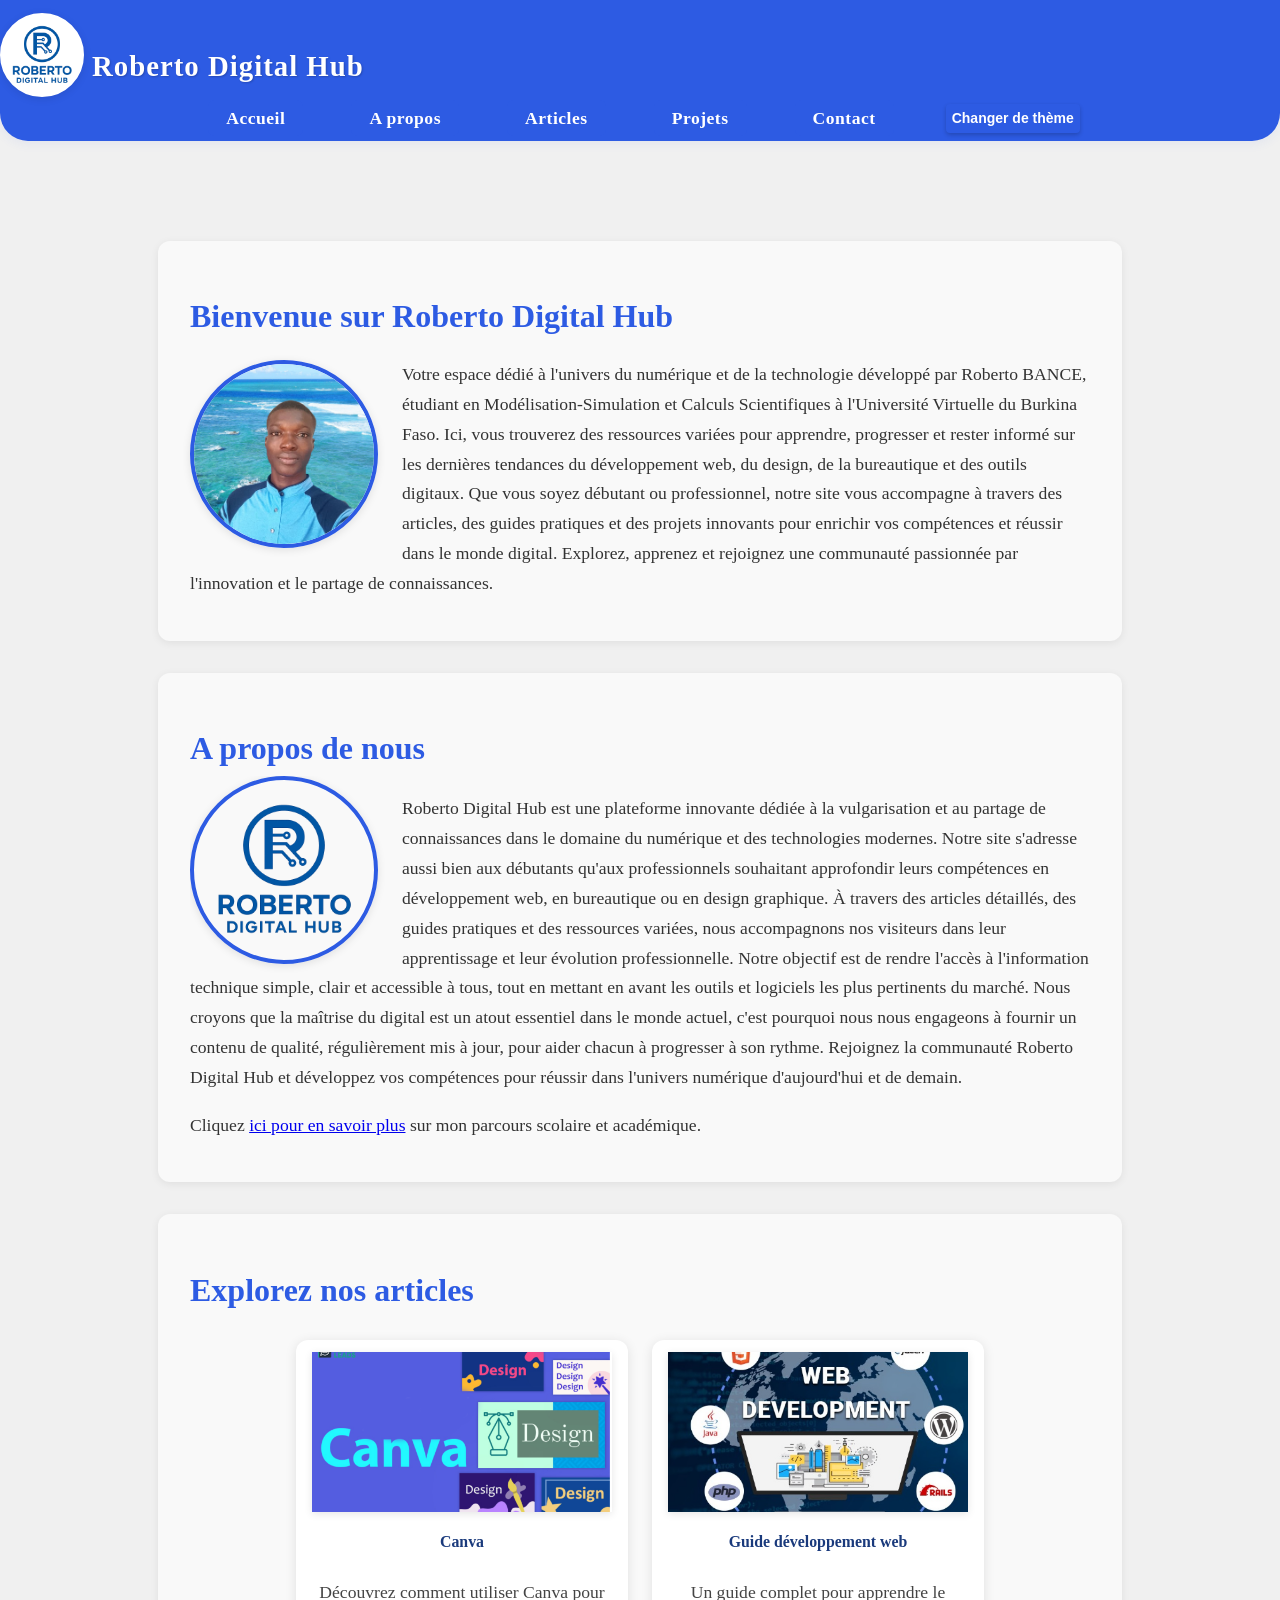
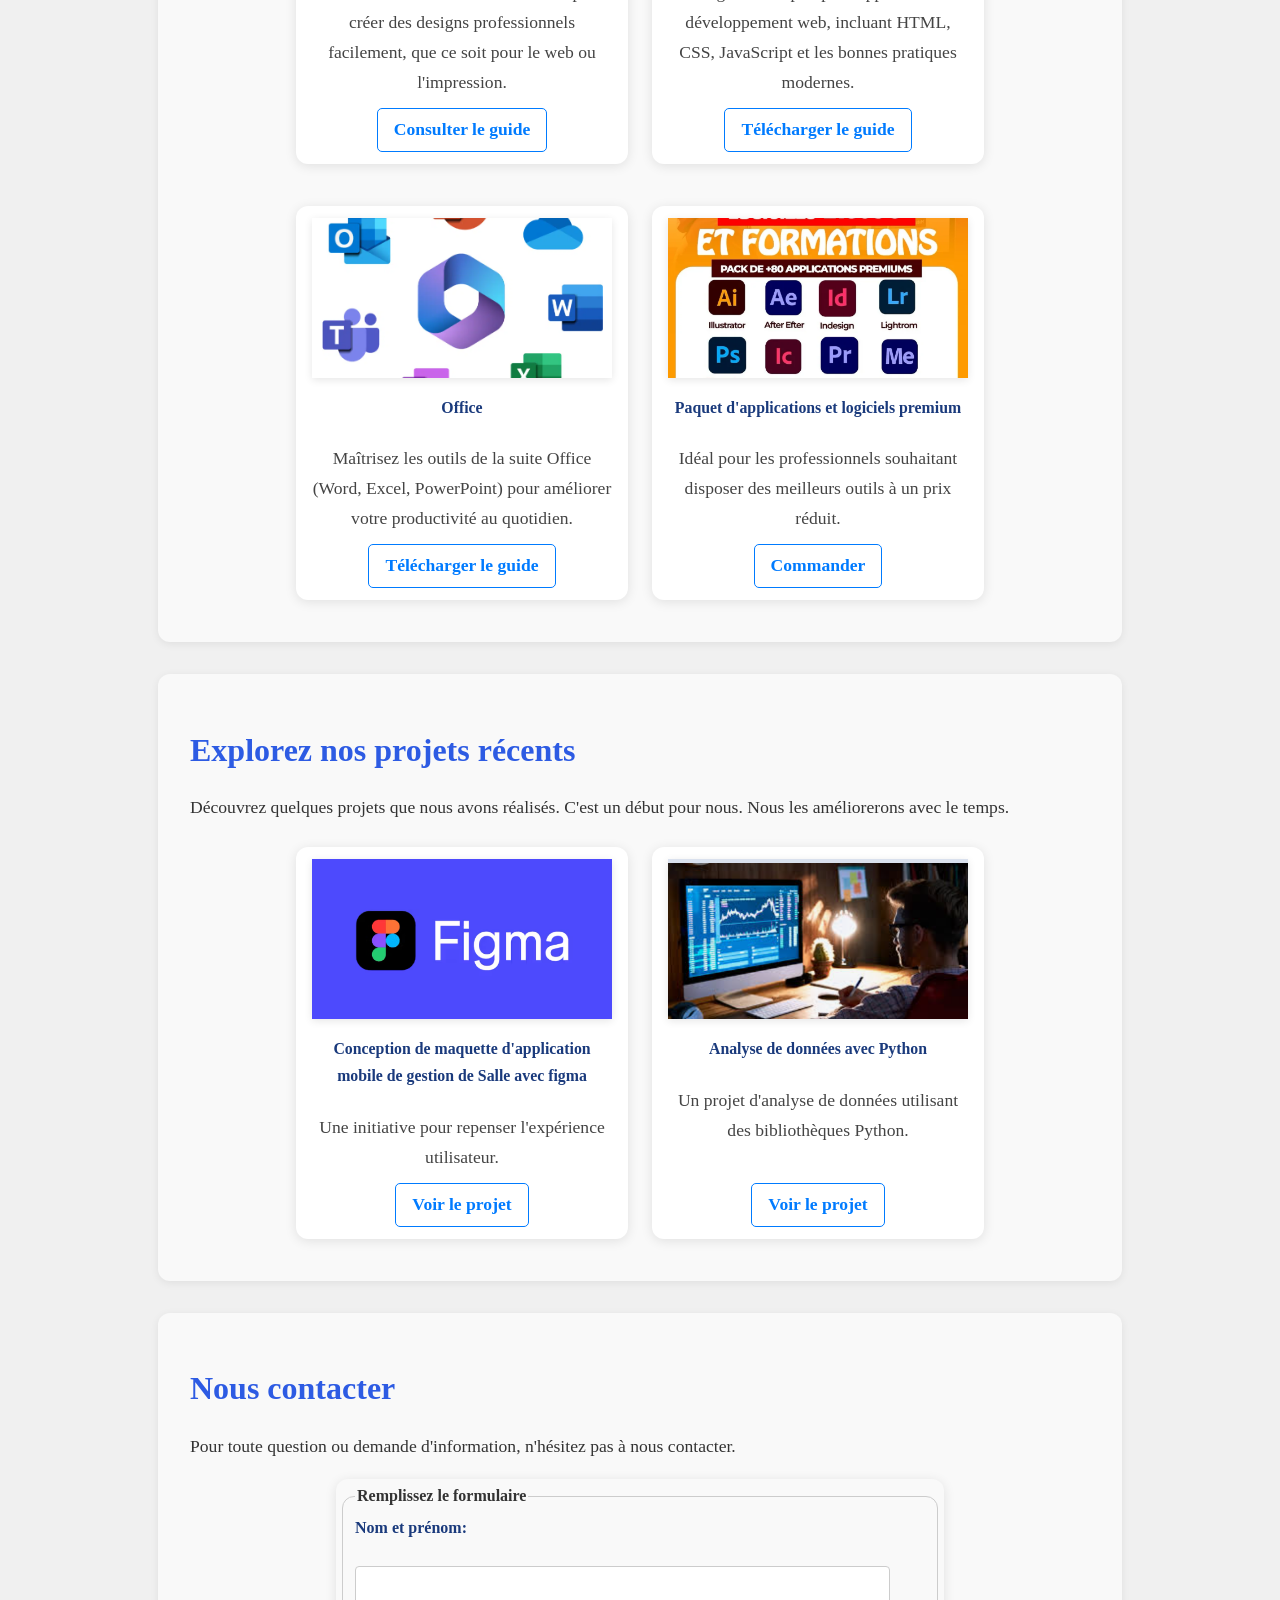
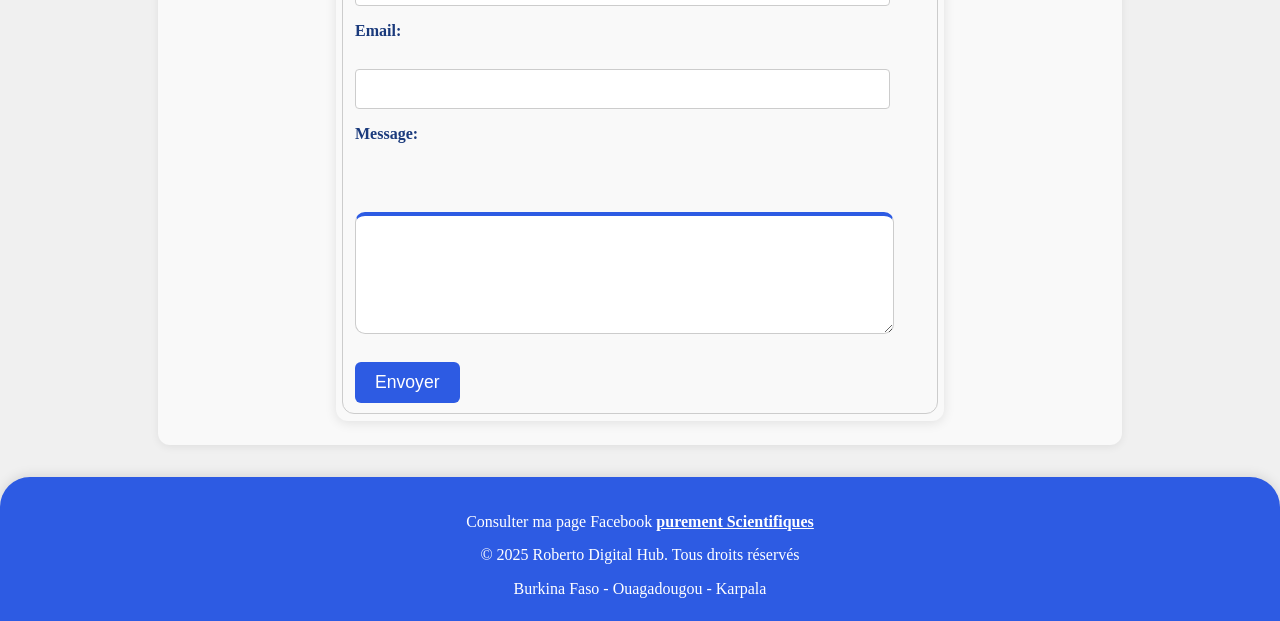
<file: index.html>
<!DOCTYPE html>
<html lang="en">
<head>
    <meta charset="UTF-8">
    <title>RobertoDigitalHub</title>
    <meta name="viewport" content="width=device-width, initial-scale=1.0">

    <!-- Favicon l'icône du nom du site -->
    <link rel="icon" type="image/png" href="assets/images/logo.png">

    <link rel="stylesheet" href="style.css">

    <script src="script.js" defer></script>
</head>

<body>
    <!-- En-tête / Hero de la page -->
    <header class="hero">
        <div class="hero-logo">
            <!-- Transformation de l'icone en lien d'accueil-->
            <a href="#accueil">
                <img src="assets/images/logo.png" alt="Roberto Digital Hub" class="hero-img" />
            </a>
            <h1>Roberto Digital Hub</h1>
        </div>
        
        <!-- Navigation principale -->
        <nav> 
            <ul>
                <li><a href="#accueil">Accueil</a></li>
                <li><a href="#apropos">A propos</a></li>
                <li><a href="#article">Articles</a></li>
                <li><a href="#projet">Projets</a></li>
                <li><a href="#contact">Contact</a></li>
            </ul>
        </nav>
    </header>

    <!-- Contenu principal de la page -->
    <main id="main-content">

        <!-- SECTION ACCUEIL -->
        <section id="accueil">
            <h2>Bienvenue sur Roberto Digital Hub</h2>
            <div>
                <a href="mon_cursus.html">
                    <img src="assets/images/roberto.png" alt="Portrait de BANCE Robert" class="apropos-img" width="150" height="150" />
                </a>
                <p>
                    Votre espace dédié à l'univers du numérique et de la technologie développé par Roberto BANCE, étudiant en Modélisation-Simulation et Calculs Scientifiques à l'Université Virtuelle du Burkina Faso. Ici, vous trouverez des ressources variées pour apprendre, progresser et rester informé sur les dernières tendances du développement web, du design, de la bureautique et des outils digitaux. Que vous soyez débutant ou professionnel, notre site vous accompagne à travers des articles, des guides pratiques et des projets innovants pour enrichir vos compétences et réussir dans le monde digital. Explorez, apprenez et rejoignez une communauté passionnée par l'innovation et le partage de connaissances.
                </p>
            </div>
        </section>
        

        <!-- SECTION À PROPOS -->
        <section id="apropos">
            <h2>A propos de nous</h2>
            <div class="apropos-content">
                <img src="assets/images/logo.png" alt="Roberto Digital Hub" class="apropos-img" />
                <p>
                    Roberto Digital Hub est une plateforme innovante dédiée à la vulgarisation et au partage de connaissances dans le domaine du numérique et des technologies modernes. Notre site s'adresse aussi bien aux débutants qu'aux professionnels souhaitant approfondir leurs compétences en développement web, en bureautique ou en design graphique. À travers des articles détaillés, des guides pratiques et des ressources variées, nous accompagnons nos visiteurs dans leur apprentissage et leur évolution professionnelle. Notre objectif est de rendre l'accès à l'information technique simple, clair et accessible à tous, tout en mettant en avant les outils et logiciels les plus pertinents du marché. Nous croyons que la maîtrise du digital est un atout essentiel dans le monde actuel, c'est pourquoi nous nous engageons à fournir un contenu de qualité, régulièrement mis à jour, pour aider chacun à progresser à son rythme. Rejoignez la communauté Roberto Digital Hub et développez vos compétences pour réussir dans l'univers numérique d'aujourd'hui et de demain.
                </p>
                <p>
                    <!-- Lien vers la page de mon cursus -->
                    Cliquez <a href="mon_cursus.html">ici pour en savoir plus</a>  sur mon parcours scolaire et académique.
                </p>
            </div>
        </section>

        <!-- SECTION ARTICLES -->
        <section id="article">
            <h2>Explorez nos articles</h2>
            <div class="articles-cards">
<!-- CARTES ARTICLES :Le contenu des articles  -->
                <!-- Carte Article : Canva -->
                <article class="card">
                    <img src="assets/images/canva.png" alt="Canva" />
                    <h3>Canva</h3>
                    <p>Découvrez comment utiliser Canva pour créer des designs professionnels facilement, que ce soit pour le web ou l'impression.</p>
                    <a href="assets/fichiers/guide_canva.pdf" target="_blank">Consulter le guide</a>
                </article>

                <!-- Carte Article : Développement Web -->
                <article class="card">
                    <img src="assets/images/devweb.png" alt="Guide développement web" />
                    <h3>Guide développement web</h3>
                    <p>Un guide complet pour apprendre le développement web, incluant HTML, CSS, JavaScript et les bonnes pratiques modernes.</p>
                    <a href="assets/fichiers/guide_developpement_web.pdf" target="_blank">Télécharger le guide</a>
                </article>

                <!-- Carte Article : Office -->
                <article class="card">
                    <img src="assets/images/office.png" alt="Office" />
                    <h3>Office</h3>
                    <p>Maîtrisez les outils de la suite Office (Word, Excel, PowerPoint) pour améliorer votre productivité au quotidien.</p>
                    <a href="assets/fichiers/guide_office.pdf" target="_blank">Télécharger le guide</a>
                </article>

                <!-- Carte Article : Paquet Premium -->
                <article class="card">
                    <img src="assets/images/pacquet.png" alt="Paquet d'applications et logiciels premium" />
                    <h3>Paquet d'applications et logiciels premium</h3>
                    <p>Idéal pour les professionnels souhaitant disposer des meilleurs outils à un prix réduit.</p>
                    <a href="#" id="btn-commander">Commander</a>
                </article>
            </div>
        </section>

        <!--  SECTION PROJETS -->
        <section id="projet">
            <h2>Explorez nos projets récents</h2>
            <p>
                Découvrez quelques projets que nous avons réalisés. C'est un début pour nous. Nous les améliorerons avec le temps. 
            </p>
            <div class="articles-cards">

                <!-- Projet : Maquette avec Figma -->
                <article class="card">
                    <img src="assets/images/figma.png" alt="figma" />
                    <h3>Conception de maquette d'application mobile de gestion de Salle avec figma</h3>
                    <p>Une initiative pour repenser l'expérience utilisateur.</p>
                    <a href="https://www.figma.com/proto/K2Bp4JqSvWMaXnWFDnazlh/Conception-AppWeb?node-id=1-2&p=f&t=CwnDznP1LWEbADb7-1&scaling=scale-down&content-scaling=fixed&page-id=0%3A1&starting-point-node-id=1%3A2" target="_blank">Voir le projet</a>
                </article>
                
                <!-- Projet : Analyse de données -->
                <article class="card">
                    <img src="assets/images/analyse_donnee.png" alt="Analyse de données" />
                    <h3>Analyse de données avec Python</h3>
                    <p>Un projet d'analyse de données utilisant des bibliothèques Python.</p>
                    <a href="https://colab.research.google.com/drive/1N3YrsJ925C03AJDSztMZ2cmj5tmkWkvw#scrollTo=jvthKHJpDjYg&line=1&uniqifier=1" target="_blank">Voir le projet</a>
                </article>
            </div>
        </section>

        <!-- SECTION CONTACT  -->
        <section id="contact">
            <h2>Nous contacter</h2>
            <p>Pour toute question ou demande d'information, n'hésitez pas à nous contacter.</p>

            <!--Récupération des données du formulaire -->

            <form id="formulaire-de-contact" action="mailto:bancerobert6@gmail.com" method="post" enctype="text/plain" class="formulaire-contact">
                <fieldset class="formulaire-fieldset">
                    <legend><strong>Remplissez le formulaire</strong></legend>
                    
                    <!-- Champ Nom -->
                    <label for="name">Nom et prénom:</label><br/>
                    <input type="text" id="name" name="name"><br/>
                    
                    <!-- Champ Email -->
                    <label for="email">Email:</label><br/>
                    <input type="email" id="email" name="email"><br/>
                    
                    <!-- Champ Message -->
                    <label for="message">Message:</label><br/>
                    <textarea id="message" name="message"></textarea><br/>
                    
                    <!-- Zone pour afficher les erreurs -->
                    <div id="form-error" style="color:red; margin-bottom:8px;"></div>
                    <!-- Le bouton "Envoyer" est créé dynamiquement via JavaScript -->
                </fieldset>
            </form>
        </section>
    </main>

    <!-- ================== PIED DE PAGE ================== -->
    <footer id="footer">
        <p>Consulter ma page Facebook
            <a href="https://www.facebook.com/profile.php?id=61578809606637&locale=fr_FR" target="_blank"> purement Scientifiques</a>
        </p>
        <p>&copy; 2025 Roberto Digital Hub. Tous droits réservés</p>
        <p>Burkina Faso - Ouagadougou - Karpala</p>
    </footer>
</body>
</html>

</html>
</file>
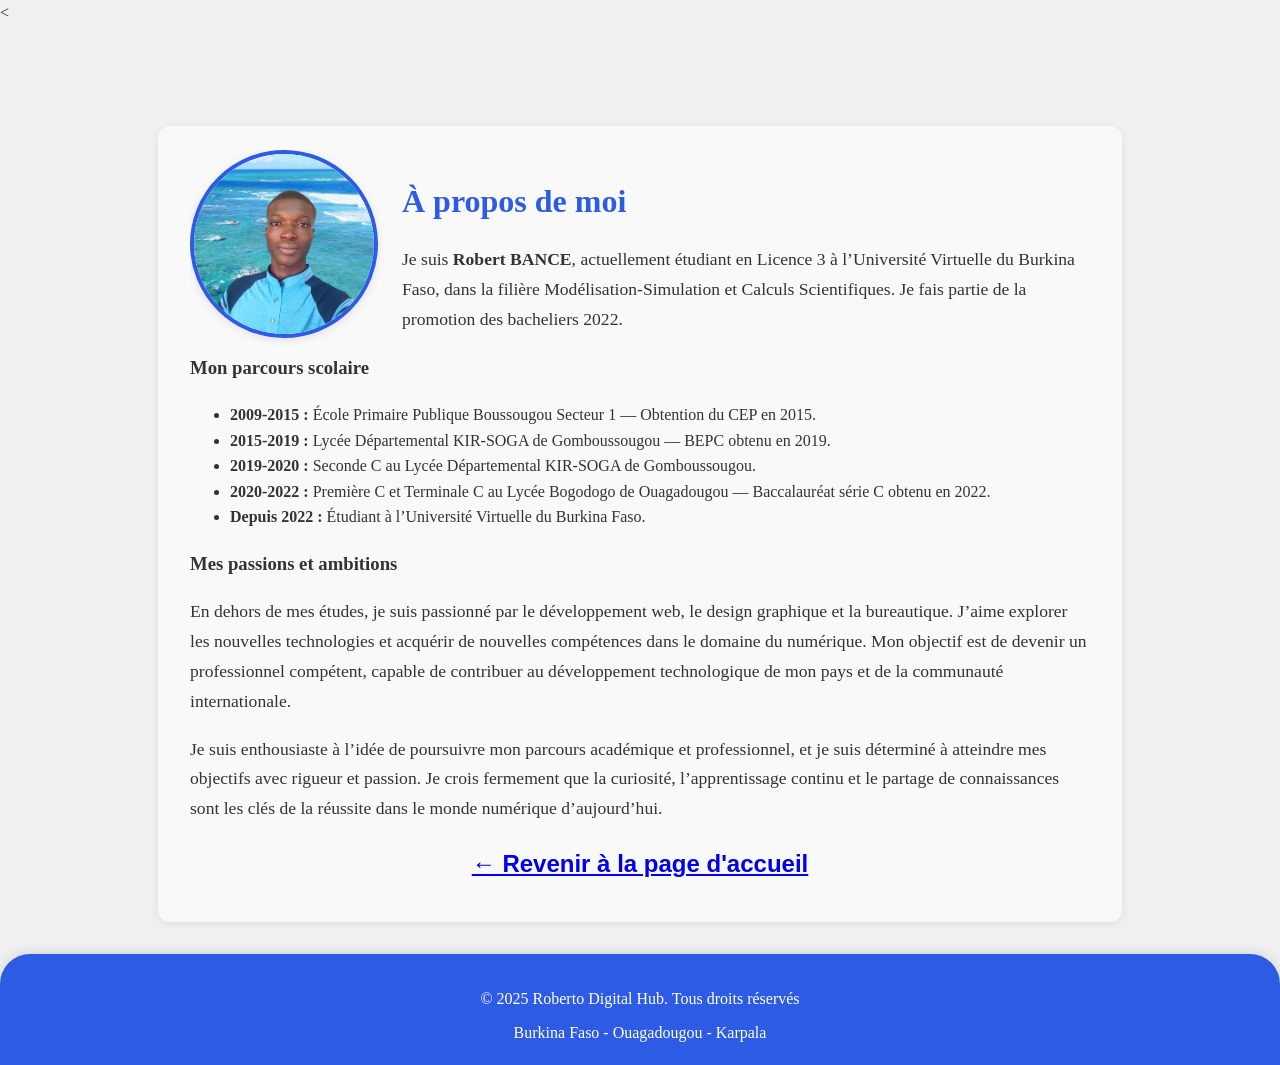
<file: mon_cursus.html>
<!DOCTYPE html>
<html lang="en">
<head>
    <meta charset="UTF-8">
    <title>RobertoDigitalHub</title>
    <meta name="viewport" content="width=device-width, initial-scale=1.0">
    <!-- Icône du site -->
    <link rel="icon" type="image/png" href="assets/images/logo.png">
    <link rel="stylesheet" href="style.css">
    <script src="script.js" defer></script>
</head>
<body>
    <
    <main>
        <section id="apropos">
            <div class="apropos-content">
                <img src="assets/images/roberto.png" alt="Portrait de BANCE Robert" class="apropos-img" width="200" height="200" />
                <div>
                    <h2>À propos de moi</h2>
                    <p>
                        Je suis <strong>Robert BANCE</strong>, actuellement étudiant en Licence 3 à l’Université Virtuelle du Burkina Faso, dans la filière Modélisation-Simulation et Calculs Scientifiques. Je fais partie de la promotion des bacheliers 2022.
                    </p>
                    <h3>Mon parcours scolaire</h3>
                    <ul>
                        <li>
                            <strong>2009-2015 :</strong> École Primaire Publique Boussougou Secteur 1 — Obtention du CEP en 2015.
                        </li>
                        <li>
                            <strong>2015-2019 :</strong> Lycée Départemental KIR-SOGA de Gomboussougou — BEPC obtenu en 2019.
                        </li>
                        <li>
                            <strong>2019-2020 :</strong> Seconde C au Lycée Départemental KIR-SOGA de Gomboussougou.
                        </li>
                        <li>
                            <strong>2020-2022 :</strong> Première C et Terminale C au Lycée Bogodogo de Ouagadougou — Baccalauréat série C obtenu en 2022.
                        </li>
                        <li>
                            <strong>Depuis 2022 :</strong> Étudiant à l’Université Virtuelle du Burkina Faso.
                        </li>
                    </ul>
                    <h3>Mes passions et ambitions</h3>
                    <p>
                        En dehors de mes études, je suis passionné par le développement web, le design graphique et la bureautique. J’aime explorer les nouvelles technologies et acquérir de nouvelles compétences dans le domaine du numérique. Mon objectif est de devenir un professionnel compétent, capable de contribuer au développement technologique de mon pays et de la communauté internationale.
                    </p>
                    <p>
                        Je suis enthousiaste à l’idée de poursuivre mon parcours académique et professionnel, et je suis déterminé à atteindre mes objectifs avec rigueur et passion. Je crois fermement que la curiosité, l’apprentissage continu et le partage de connaissances sont les clés de la réussite dans le monde numérique d’aujourd’hui.
                    </p>

                     <!-- Lien pour revenir à la page d'accueil -->
                    <p style="margin-top: 20px; font-size: 0.9rem; text-align: center;font-weight: bold;width: 100%;height: 30px; font-family: 'Segoe UI', Tahoma, Geneva, Verdana, sans-serif;font-size: 1.5rem;">
                        <a href="index.html">← Revenir à la page d'accueil</a>
                    </p>
                </div>
            </div>
        </section>


    </main>

    <!-- Pied de page -->
    <footer>
        <p>&copy; 2025 Roberto Digital Hub. Tous droits réservés</p>
        <p>Burkina Faso - Ouagadougou - Karpala</p>
    </footer>
</body>
</html>
</file>
<file: style.css>
/* ===========================
   Le style CSS du site web
=========================== */
body {
    margin: 0;
    font-family: 'Times New Roman', Times, serif;
    box-sizing: border-box;
    background: #f0f0f0;
    color: #333;
    line-height: 1.6;
}

/* ===========================
   HEADER et hero
=========================== */
header.hero {
    background: #2d5be3;
    color: #fff;
    padding: 1% 0 8px 0;
    text-align: center;
    box-shadow: 0 2px 12px rgba(45,91,227,0.08);
    border-bottom-left-radius: 8px;
    border-bottom-right-radius: 8px;
    border-radius: 0px 0px 28px 28px;

}

.hero-logo {
    display: flex;
    align-items: center;
    gap: 8px;
}

.hero-logo img {
    width: 80px;
    height: 80px;
    border-radius: 50%;
    border: 2px solid #fff;
    box-shadow: 0 2px 8px rgba(0,0,0,0.1);
    background-color: white;
}

header.hero h1 {
    font-size: 1.8rem;
    font-weight: bold;
    margin-bottom: 5px;
    letter-spacing: 1px;
    font-family: 'Times New Roman', Times, serif;
    text-shadow: 1px 1px 2px rgba(0,0,0,0.2);

}

header.hero p {
    font-size: 1.5rem;
    margin-bottom: 24px;
    font-weight: 400;
}

header.hero nav ul {
    list-style: none;
    padding: 0;
    margin: 0 auto;
    display: flex;
    justify-content: center;
    gap: 32px;
}

header.hero nav ul li {
    display: inline;
    margin: 0 8px;

}

header.hero nav ul li a {
    color: #fff;
    font-size: 1.1rem;
    text-decoration: none;
    padding: 8px 18px;
    border-radius: 6px;
    transition: background 0.2s, color 0.2s;
    font-weight: 600;
    letter-spacing: 0.5px;
    background: #2d5be3;
}

header.hero nav ul li a:hover,
header.hero nav ul li a:focus {
    background: #fff;
    color: #2d5be3;
}

header.hero nav ul li a:focus {
    outline: none;
    box-shadow: 0 0 0 3px rgba(45,91,227,0.5);
}

/* ===========================
   MAIN & SECTION
=========================== */
main {
    padding: auto;
    max-width: 1200px;
    margin: 0 auto;
    margin-top: 100px;
    text-overflow: ellipsis;
}

.apropos-img {
    border-radius: 50%;
    margin-right: 24px;
    box-shadow: 0 2px 8px rgba(0,0,0,0.1);
    float: left;
    width: 180px;
    height: 180px;
    object-fit: cover;
    border: 4px solid #2d5be3;
    transition: transform 0.3s ease, box-shadow 0.3s ease;
}

.apropos-content {
    overflow: hidden;
}

section {
    background: #f9f9f9;
    margin: 32px auto;
    padding: 24px 32px;
    border-radius: 12px;
    box-shadow: 0 2px 8px rgba(0,0,0,0.07);
    max-width: 900px;
    transition: transform 0.3s ease, box-shadow 0.3s ease;
}

section:hover {
    box-shadow: 0 4px 16px rgba(45,91,227,0.3);
    transform: translateY(-4px);
}

section h2 {
    color: #2d5be3;
    margin-bottom: 2px;
    font-size: 2rem;
}

section p,
section article {
    color: #333;
    font-size: 1.1rem;
    line-height: 1.7;
}

/* ===========================
   ARTICLES (cards)
=========================== */
.articles-cards {
    display: flex;
    gap: 24px;
    flex-wrap: wrap;
    justify-content: center;
    margin-top: 24px;
}

.card {
    background: #fff;
    border-radius: 12px;
    box-shadow: 0 2px 12px rgba(0,0,0,0.10);
    padding: 12px 16px;
    width: 300px;
    text-align: center;
    transition: transform 0.2s, box-shadow 0.2s;
    display: flex;
    flex-direction: column;
    align-items: center;
}
/*Effet de survol pour les cartes d'articles*/
.card:hover {
    transform: translateY(-6px);
    box-shadow: blue 0 4px 16px rgba(0,0,0,0.2);
}

.card img {
    width: 100%;
    height: 160px;
    object-fit: cover;
    border-radius: 8px 8px 15 15;
    margin-bottom: 12px;
    box-shadow: 0 2px 8px rgba(0,0,0,0.1);
}

.card h3 {
    margin: 5px 0 5px 0;
    font-size: 0.9em;
    color: #1a3a7c;
}

.card p {
    font-size: 1em;
    color: #444;
    margin-bottom: 10px;
}

.card a {
    display: inline-block;
    margin-top: auto;
    color: #007bff;
    text-decoration: none;
    font-weight: bold;
    border: 1px solid #007bff;
    border-radius: 5px;
    padding: 6px 16px;
    transition: background 0.2s, color 0.2s;
}

.card a:hover {
    background: #007bff;
    color: #fff;
    text-decoration: none;
}

/* ===========================
   ARTICLE simple
=========================== */
article {
    background: #fff;
    border-radius: 8px;
    padding: 16px 20px;
    margin-bottom: 18px;
    box-shadow: 0 1px 4px rgba(0,0,0,0.04);
}

article h3 {
    color: #1a3a7c;
    margin-bottom: 8px;
    font-size: 1.2rem;
}

/* ===========================
   FORMULAIRE DE CONTACT
=========================== */
.formulaire-fieldset {
    border: 1px solid #ccc;
    border-radius: 12px;
    padding: auto;
    margin-bottom: 3px;
}

#contact {
    height: auto;
    width: 100%;
}

#contact .formulaire-contact {
    max-width: 600px;
    margin: 0 auto;
    padding: 4px 4px;
    background: #f9f9f9;
    border-radius: 12px;
    box-shadow: 0 2px 12px rgba(0,0,0,0.1);
}

.formulaire-contact label {
    display: block;
    font-weight: 600;
    color: #1a3a7c;
}

.formulaire-contact input,
.formulaire-contact textarea {
    width: 90%;
    padding: 10px;
    margin-bottom: 12px;
    border: 1px solid #ccc;
    border-radius: 4px;
    font-size: 1rem;
}


.formulaire-contact button,
.formulaire-contact .bouton-envoyer {
    background: #2d5be3;
    color: #fff;
    border: none;
    padding: 10px 20px;
    font-size: 1.1rem;
    border-radius: 6px;
    cursor: pointer;
    transition: background 0.2s;
}

.formulaire-contact button:hover,
.formulaire-contact .bouton-envoyer:hover {
    background: #1a3a7c;
}

.formulaire-contact button:focus,
.formulaire-contact .bouton-envoyer:focus {
    outline: none;
    box-shadow: 0 0 0 3px rgba(45,91,227,0.5);
    background-color: #2d5be3;
}
/*Style spécifique pour le champ message du formulaire de contact*/

.formulaire-contact #message {
    min-height: 80px;
    resize: vertical;
    padding: 25px 12px 12px 12px;
    margin-top: 40px;
    border-top: 4px solid #2d5be3;
    font-size: 1.05rem;
    letter-spacing: 0.02em;
    border-radius: 10px;
}

/* ===========================
   FOOTER: Le pied de la page
=========================== */
footer {
    background: #2d5be3;
    color: #fff;
    text-align: center;
    padding: 24px 12px 12px 12px;
    font-size: 1rem;
    box-shadow: 0 -2px 12px rgba(0,0,0,0.1);
    border-radius: 30px 30px 0 0;
}

footer a {
    color: #fff;
    text-decoration: underline;
    transition: color 0.2s;
    font-weight: 600;
}

footer a:hover {
    color: blue;
    border-radius: 6px 18px;
    padding: 2px 6px;
    text-decoration: none;
}

footer p {
    margin: 8px 0;
}



/* ===========================
   THEME SOMBRE
=========================== */
body.dark-theme {
    background: #89909e;
    color: #e0e0e0;
}
/*Changement du style de l'entête, du corps et du pied de page en mode sombre*/
body.dark-theme header.hero {
    background: #4665c5;
    box-shadow: 0 2px 12px rgba(52, 46, 46, 0.5);
}

body.dark-theme header.hero h1,
body.dark-theme header.hero p,
body.dark-theme header.hero nav ul li a {
    color: #e0e0e0;
}

body.dark-theme header.hero nav ul li a:hover,
body.dark-theme header.hero nav ul li a:focus {
    background: #e0e0e0;
    color: #4665c5;
}

body.dark-theme section {
    background: #5a6a9c;
    box-shadow: 0 2px 8px rgba(0,0,0,0.3);
}

body.dark-theme section:hover {
    box-shadow: 0 4px 16px rgba(70,101,197,0.5);
}

body.dark-theme section h2 {
    color: #d1d9e6;
}

body.dark-theme section p,
body.dark-theme section article {
    color: #f0f0f0;
}

body.dark-theme .card {
    background: #6b7aa8;
    box-shadow: 0 2px 12px rgba(0,0,0,0.2);
}

body.dark-theme .card h3 {
    color: #cfd6e3;
}

body.dark-theme .card p {
    color: #e0e0e0;
}

body.dark-theme .card a {
    color: #a8c1ff;
    border: 1px solid #a8c1ff;
}

body.dark-theme .card a:hover {
    background: #a8c1ff;
    color: #2d5be3;
}

body.dark-theme .formulaire-contact {
    background: #5a6a9c;
    box-shadow: 0 2px 12px rgba(0,0,0,0.3);
    border-radius: 12px;
}

body.dark-theme .formulaire-contact label {
    color: blue;
}

body.dark-theme .formulaire-contact input,
body.dark-theme .formulaire-contact textarea {
    background: #5a6a9c;
    color: #f0f0f0;
    border: 1px solid #ccc;
}

body.dark-theme .formulaire-contact input::placeholder,
body.dark-theme .formulaire-contact textarea::placeholder {
    color: #d1d9e6;
}

body.dark-theme .formulaire-contact button,
body.dark-theme .formulaire-contact .bouton-envoyer {
    background: #4665c5;
}

body.dark-theme .formulaire-contact button:hover,
body.dark-theme .formulaire-contact .bouton-envoyer:hover {
    background: #2d5be3;
}

body.dark-theme footer {
    background: #4665c5;
    box-shadow: 0 -2px 12px rgba(0,0,0,0.3);
}



/*Fin du style pour le changement de thème sombre*/

/* ===========================
   RESPONSIVE DESIGN pour mobile et tablettes
=========================== */
@media (max-width: 768px) {
    body {
        font-size: 1rem;
        padding: 0;
        margin: 0;
        background: #f0f0f0;
    }
/*Entete de la page sur mobile*/
    header.hero {
        padding: 10px 0 5px 0;
        border-radius: 0 0 30px 30px;
        font-size: 1rem;
        position: relative;
        text-align: right;
        box-shadow: 0 2px 8px rgba(45,91,227,0.1);
        margin-bottom: 10px;
        background: #2d5be3;
    }

    header.hero h1 {
        font-size: 1.2rem;
        margin-bottom: 4px;
        letter-spacing: 0.5px;
        text-shadow: 1px 1px 2px rgba(0,0,0,0.2);
    }

    header.hero p {
        font-size: 1rem;
        margin-bottom: 10px;
        font-weight: 400;
        padding: 0 6px;
    }

    header.hero nav ul {
        flex-direction: column;
        gap: 6px;
        padding: 0;
        margin: auto;
        align-items: center;
    }

    header.hero nav ul li a {
        font-size: 0.95rem;
        padding: 8px 6px;
        display: block;
        width: 100%;
        box-sizing: border-box;
        text-align: center;

    }
/*Le corps de la page sur mobile*/
    main {
        padding: 8px 2px;
        margin-top: 80px;
        max-width: 100%;
        font-size: 0.97rem;
        overflow: hidden;
        box-sizing: border-box;

    }

    section {
        padding: 12px 6px;
        margin: 10px 0;
        max-width: 100%;
        font-size: 0.97rem;
        box-sizing: border-box;
        border-radius: 8px 8px 0 0;
        box-shadow: 0 2px 8px rgba(0,0,0,0.1);
    }

    section h2 {
        font-size: 1.1rem;
        margin-bottom: 8px;
        color: #2d5be3;
    }

    section p,
    article {
        padding: 8px 4px;
        margin-bottom: 10px;
        font-size: 0.97rem;
        line-height: 1.5;
        color: #333;
    }

    .articles-cards {
        flex-direction: column;
        align-items: center;
    }

    .card {
        width: 90%;
        max-width: 350px;
        margin-bottom: 16px;
        padding: 12px 8px;
        box-sizing: border-box;
    }

    .formulaire-fieldset,
    #contact .formulaire-contact {
        padding: 6px 4px;
        max-width: 100%;
        box-sizing: border-box;
        border-radius: 8px 8px 0 0;
        margin-bottom: 6px;
        background: #f9f9f9;
        box-shadow: 0 2px 8px rgba(0,0,0,0.1);
    }

    .formulaire-contact input,
    .formulaire-contact textarea {
        width: 68%;
        padding: 5px;
        font-size: 0.97rem;
        margin-bottom: 8px;
    }

    .formulaire-contact button,
    .formulaire-contact .bouton-envoyer {
        padding: 8px 12px;
        font-size: 1rem;
    }
/*Le pied de page sur mobile*/
    footer {
        padding: 10px 4px 6px 4px;
        font-size: 0.92rem;
        border-radius:30px 30px 0 0;
        box-shadow: 0 -2px 8px rgba(0,0,0,0.1);
    }
}
</file>
